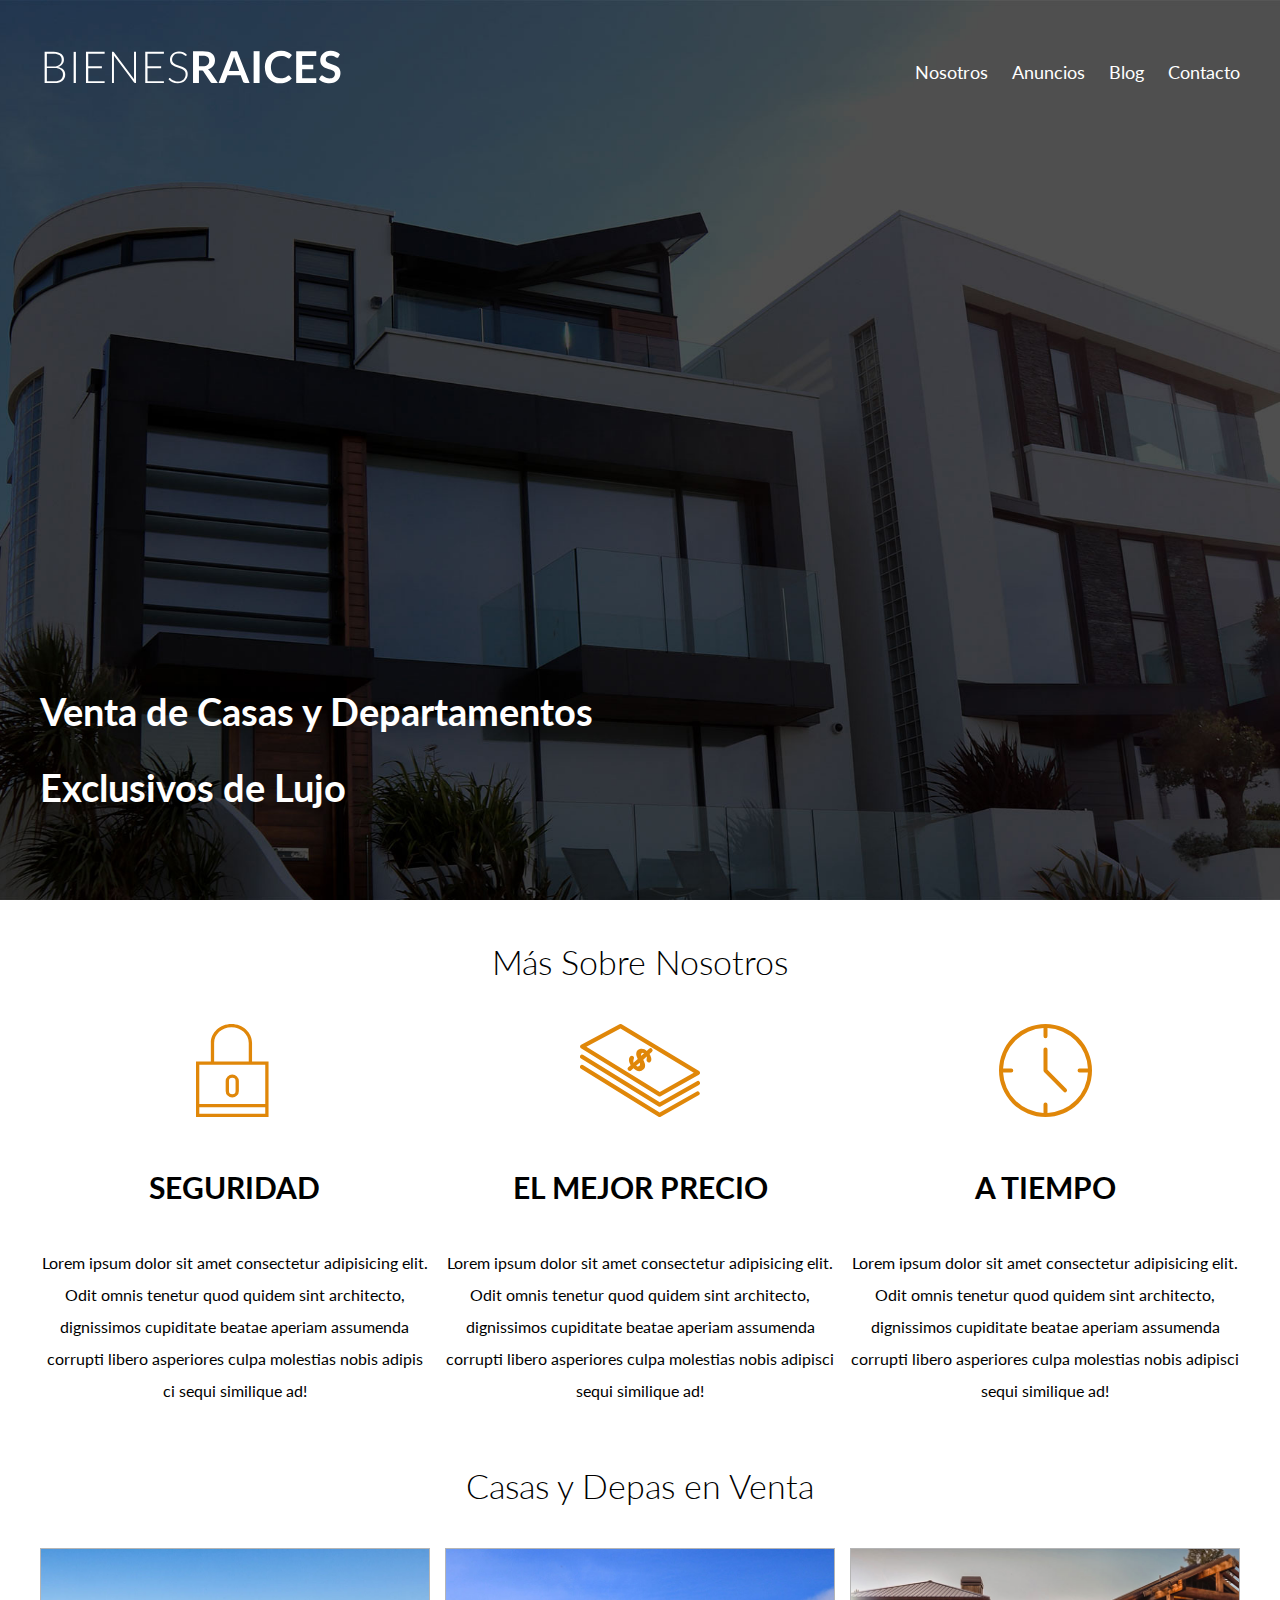
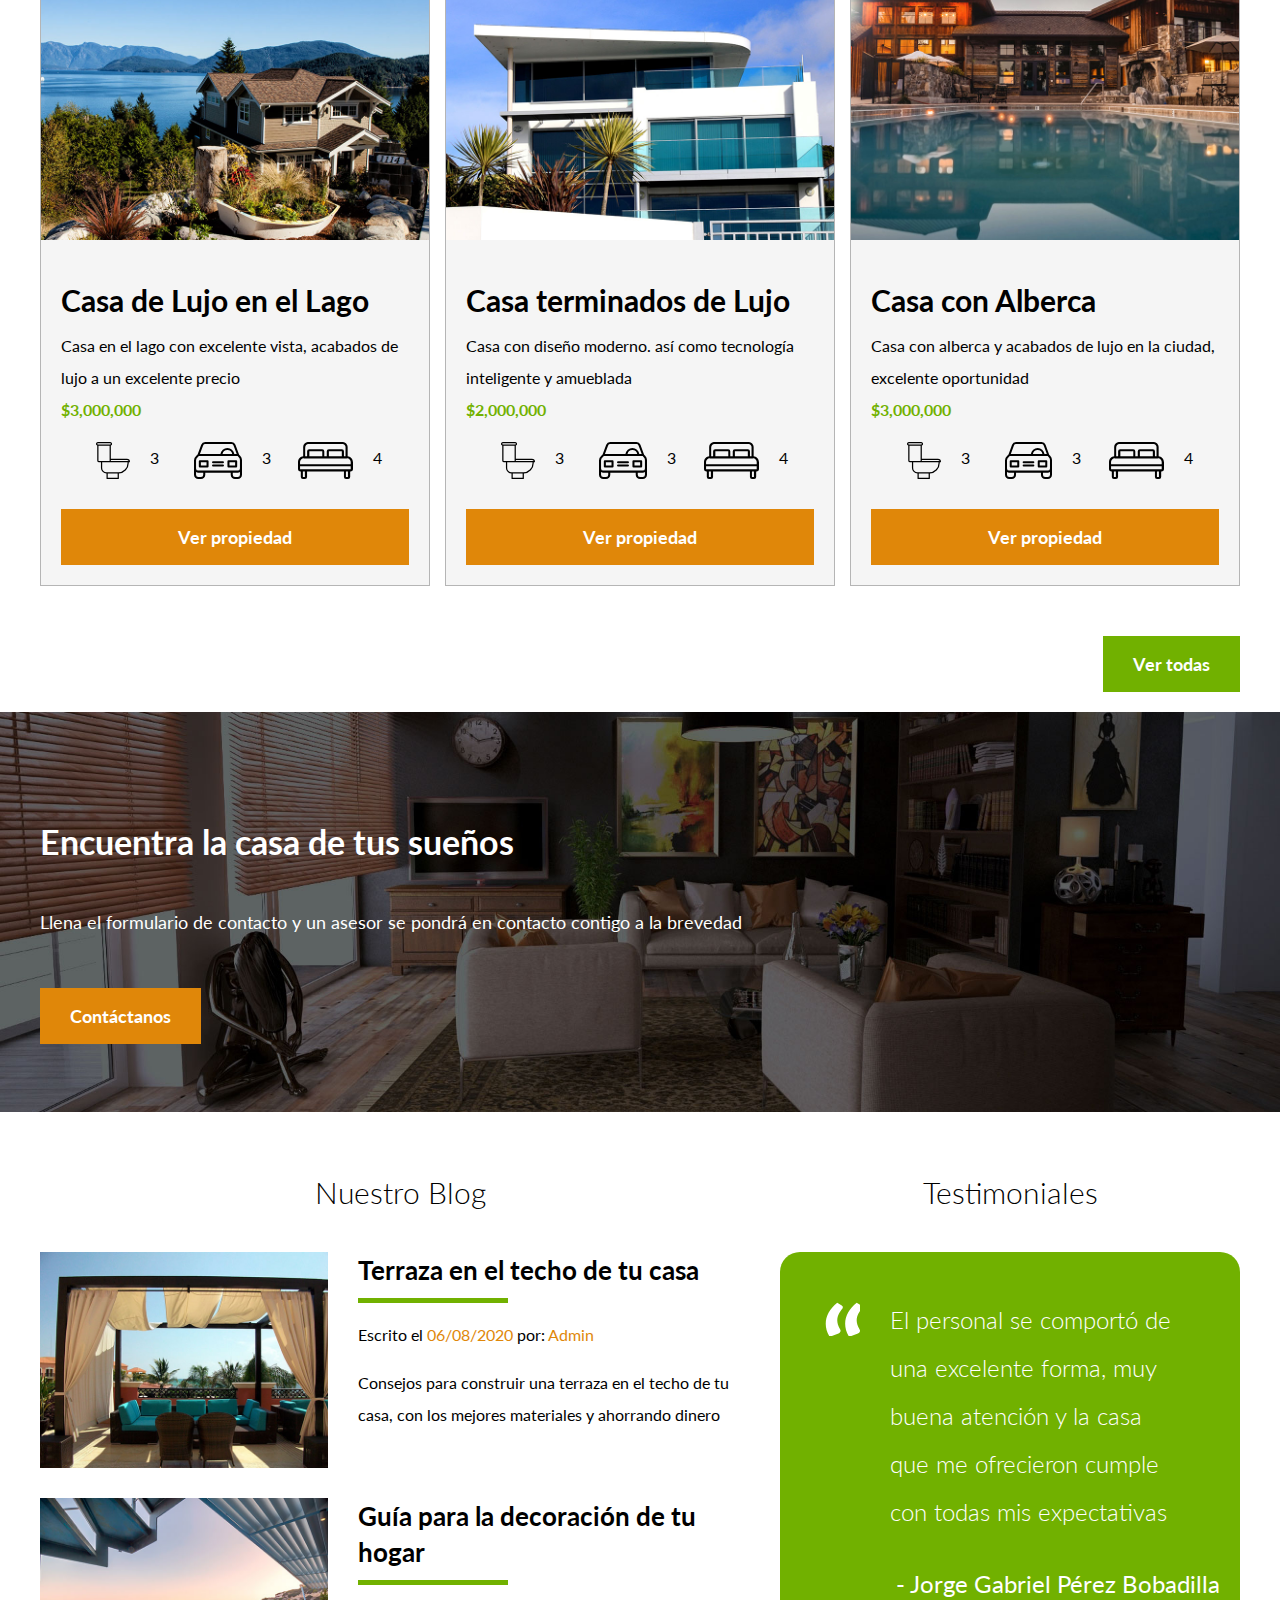
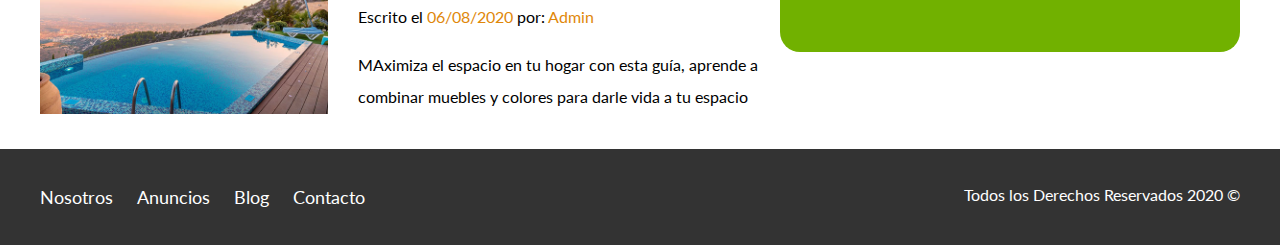
<file: index.html>
<!DOCTYPE html>
<html lang="en">
<head>
    <meta charset="UTF-8">
    <meta name="viewport" content="width=device-width, initial-scale=1.0">
    <title>Bienes Raíces</title>
    
    <link href="https://fonts.googleapis.com/css2?family=Lato:wght@300;400;700;900&display=swap" rel="stylesheet">
    <link rel="stylesheet" href="css/normalize.css">
    <link rel="stylesheet" href="css/styles.css">
</head>
<body>
    
    <header class="site-header inicio">
        <div class="contenedor contenido-header">
            <div class="barra">
                <a href="/">
                    <img src="img/logo.svg" alt="Logotipo de Bienes Raíces">
                </a>
    
                <nav class="navegacion">
                    <a href="nosotros.html">Nosotros</a>
                    <a href="anuncios.html">Anuncios</a>
                    <a href="blog.html">Blog</a>
                    <a href="contacto.html">Contacto</a>
                </nav>            
            </div>    
            <h1>Venta de Casas y Departamentos Exclusivos de Lujo</h1>  
        </div> <!-- contenedor -->
    </header>

    <section class="contenedor seccion">
        <h2 class="fw-300 centrar-texto">Más Sobre Nosotros</h2>

        <div class="iconos-nosotros">
            <div class="icono">
                <img src="img/icono1.svg" alt="Icono de seguridad">
                <h3>Seguridad</h3>
                <p>Lorem ipsum dolor sit amet consectetur adipisicing elit. Odit omnis 
                    tenetur quod quidem sint architecto, dignissimos cupiditate beatae 
                    aperiam assumenda corrupti libero asperiores culpa molestias nobis 
                    adipis ci sequi similique ad!</p>
            </div>
            
            <div class="icono">
                <img src="img/icono2.svg" alt="Icono de mejor precio">    
                <h3>El Mejor Precio</h3>
                <p>Lorem ipsum dolor sit amet consectetur adipisicing elit. Odit omnis 
                    tenetur quod quidem sint architecto, dignissimos cupiditate beatae 
                    aperiam assumenda corrupti libero asperiores culpa molestias nobis 
                    adipisci sequi similique ad!</p>
            </div>
            
            <div class="icono">
                <img src="img/icono3.svg" alt="Icono de a tiempo">
                <h3>A Tiempo</h3>
                <p>Lorem ipsum dolor sit amet consectetur adipisicing elit. Odit omnis 
                    tenetur quod quidem sint architecto, dignissimos cupiditate beatae 
                    aperiam assumenda corrupti libero asperiores culpa molestias nobis 
                    adipisci sequi similique ad!</p>
            </div>
        </div>
    </section>

    <main class="seccion contenedor">
        <h2 class="fw-300 centrar-texto">Casas y Depas en Venta</h2>

        <div class="contenedor-anuncios">
            <div class="anuncio">
                <img src="img/anuncio1.jpg" alt="Anuncio Casa en el Lago">
                <div class="contenido-anuncio">
                    <h3>Casa de Lujo en el Lago</h3>
                    <p>Casa en el lago con excelente vista, acabados de lujo a un excelente 
                        precio</p>
                    <p class="precio">$3,000,000</p>
                    <ul class="iconos-caracteristicas">
                        <li>
                            <img src="img/icono_wc.svg" alt="icono wc">
                            <p>3</p>
                        </li>
                        <li>
                            <img src="img/icono_estacionamiento.svg" alt="icono autos">
                            <p>3</p>
                        </li>
                        <li>
                            <img src="img/icono_dormitorio.svg" alt="icono habitaciones">
                            <p>4</p>
                        </li>
                    </ul>
                    <a href="#" class="boton boton-amarillo d-block">Ver propiedad</a>
                </div>
            </div>
    
            <div class="anuncio">
                <img src="img/anuncio2.jpg" alt="Anuncio Casa de Lujo">
                <div class="contenido-anuncio">
                    <h3>Casa terminados de Lujo</h3>
                    <p>Casa con diseño moderno. así como tecnología inteligente y amueblada</p>
                    <p class="precio">$2,000,000</p>
                    <ul class="iconos-caracteristicas">
                        <li>
                            <img src="img/icono_wc.svg" alt="icono wc">
                            <p>3</p>
                        </li>
                        <li>
                            <img src="img/icono_estacionamiento.svg" alt="icono autos">
                            <p>3</p>
                        </li>
                        <li>
                            <img src="img/icono_dormitorio.svg" alt="icono habitaciones">
                            <p>4</p>
                        </li>
                    </ul>
                    <a href="#" class="boton boton-amarillo d-block">Ver propiedad</a>
                </div>
            </div>
    
            <div class="anuncio">  
                <img src="img/anuncio3.jpg" alt="Anuncio Casa con Alberca">
                <div class="contenido-anuncio">
                    <h3>Casa con Alberca</h3>
                    <p>Casa con alberca y acabados de lujo en la ciudad, excelente oportunidad
                    </p>
                    <p class="precio">$3,000,000</p>
                    <ul class="iconos-caracteristicas">
                        <li>
                            <img src="img/icono_wc.svg" alt="icono wc">
                            <p>3</p>
                        </li>
                        <li>
                            <img src="img/icono_estacionamiento.svg" alt="icono autos">
                            <p>3</p>
                        </li>
                        <li>
                            <img src="img/icono_dormitorio.svg" alt="icono habitaciones">
                            <p>4</p>
                        </li>
                    </ul>
                    <a href="#" class="boton boton-amarillo d-block">Ver propiedad</a>
                </div>
            </div>
        </div>
            
        <div class="ver-todas">
            <a href="anuncios.html" class="boton boton-verde">Ver todas</a>
        </div>
    </main>


   <section class="imagen-contacto">
        <div class="contenedor contenido-contacto">
            <h2>Encuentra la casa de tus sueños</h2>
            <p>Llena el formulario de contacto y un asesor se pondrá en contacto contigo 
                a la brevedad</p>
            <a href="contacto.html" class="boton boton-amarillo">Contáctanos</a>
        </div>
   </section>

    <div class="seccion-inferior contenedor seccion">
        <section class="blog">
            <h3 class="centrar-texto fw-300">Nuestro Blog</h3>
    
            <article class="entrada-blog">
                <div class="imagen">
                    <img src="img/blog1.jpg" alt="Entrada de Blog">
                </div>
                <div class="texto-entrada">
                    <a href="#">
                        <h4>Terraza en el techo de tu casa</h4>
                    </a>
                    <p>Escrito el <span>06/08/2020</span> por: <span>Admin</span></p>
                    <p>Consejos para construir una terraza en el techo de tu casa, 
                        con los mejores materiales y ahorrando dinero</p>
                </div>
            </article>
        
            <article class="entrada-blog">
                <div class="imagen">
                    <img src="img/blog2.jpg" alt="Entrada de Blog">
                </div>
                <div class="texto-entrada">
                    <a href="#">
                        <h4>Guía para la decoración de tu hogar</h4>
                    </a>
                    <p>Escrito el <span>06/08/2020</span> por: <span>Admin</span></p>
                    <p>MAximiza el espacio en tu hogar con esta guía, aprende a combinar 
                        muebles y colores para darle vida a tu espacio</p> 
                </div>
            </article>   
        </section>
    

        <section class="testimoniales">
            <h3 class="centrar-texto fw-300">Testimoniales</h3>
            <div class="testimonial">
                <blockquote>El personal se comportó de una excelente forma, muy buena atención  y 
                    la casa que me ofrecieron cumple con todas mis expectativas
                </blockquote>
                <p>- Jorge Gabriel Pérez Bobadilla</p>
            </div>
        </section>
    </div>

    <footer class="site-footer seccion">
        <div class="contenedor contenedor-footer">
            <nav class="navegacion">
                <a href="nosotros.html">Nosotros</a>
                <a href="anuncios.html">Anuncios</a>
                <a href="blog.html">Blog</a>
                <a href="contacto.html">Contacto</a>
            </nav>
            <p class="copyright">Todos los Derechos Reservados 2020 &copy;</p>
        </div>
    </footer>
</body>
</html>
</file>
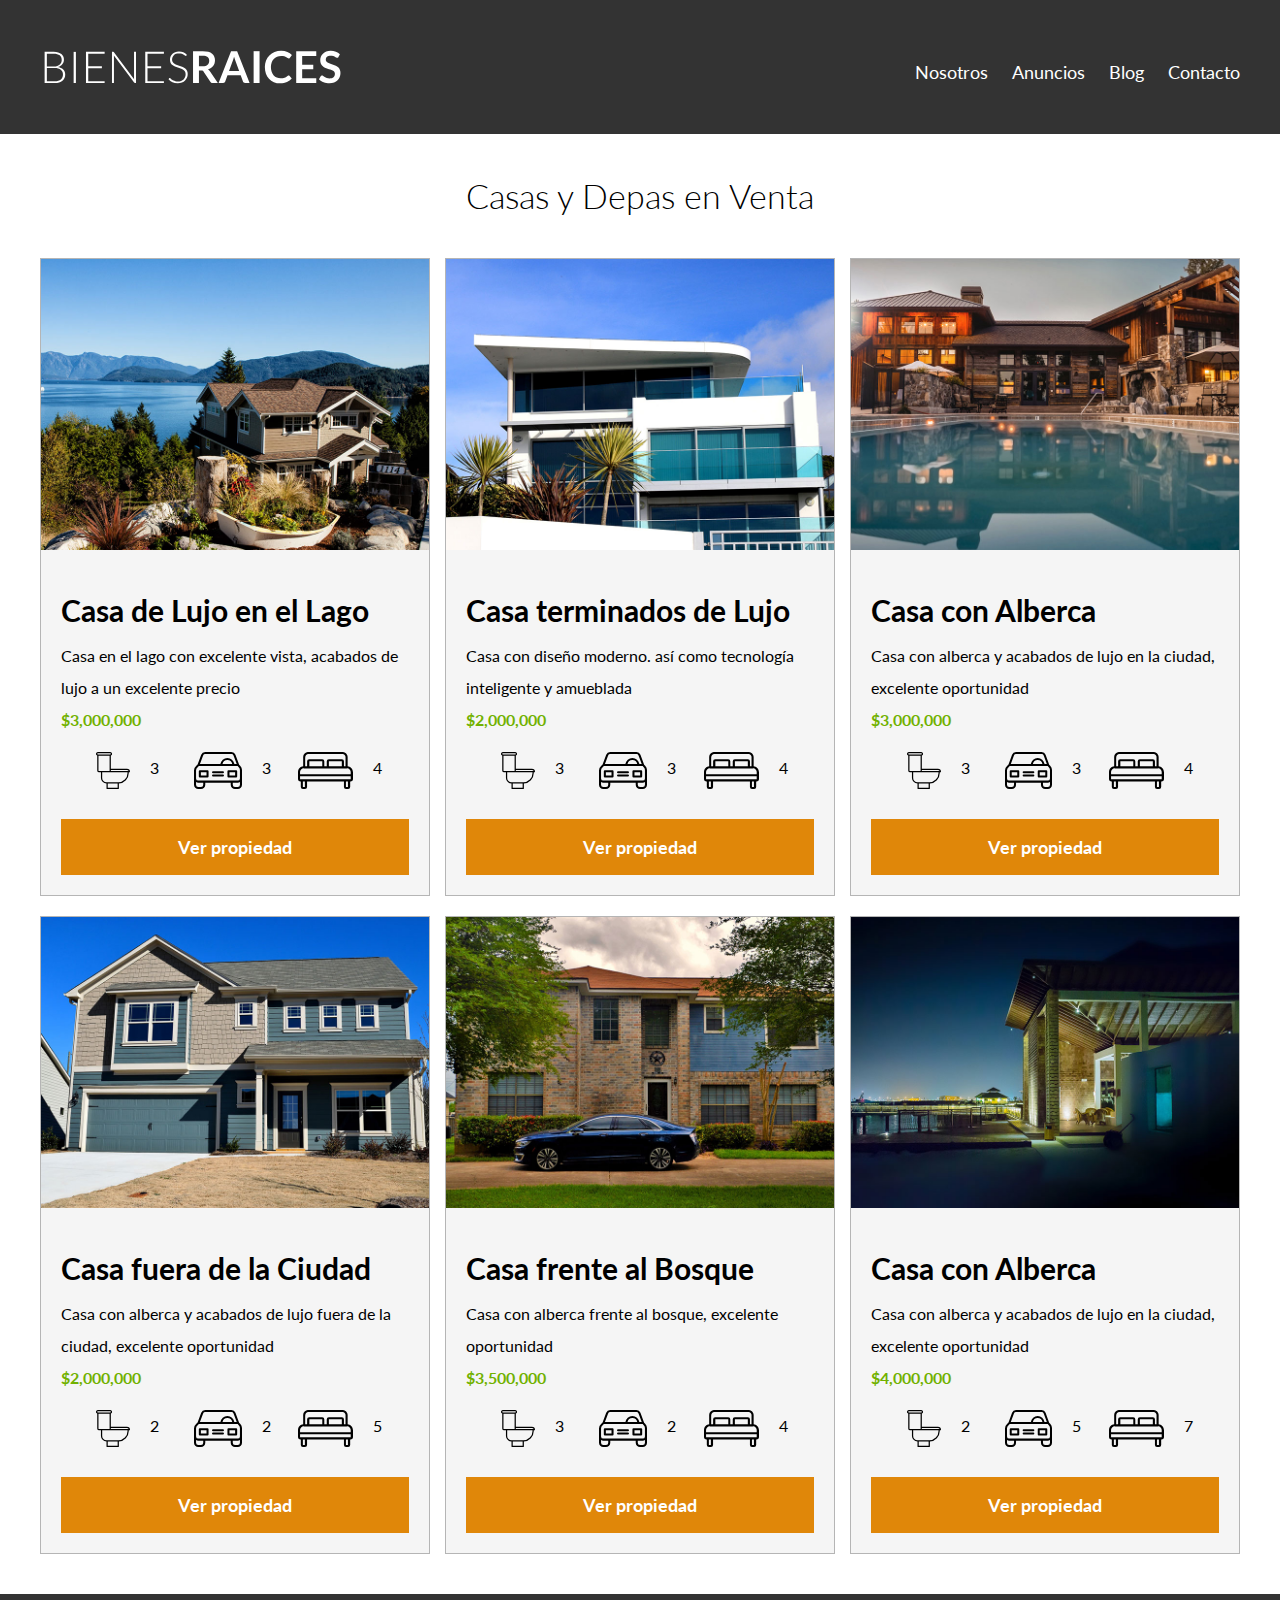
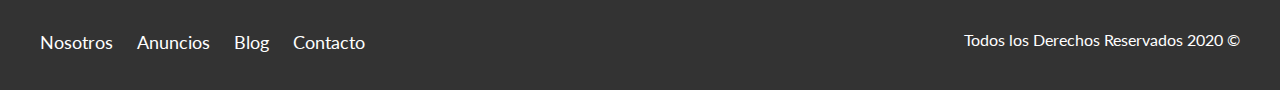
<file: anuncios.html>
<!DOCTYPE html>
<html lang="en">
<head>
    <meta charset="UTF-8">
    <meta name="viewport" content="width=device-width, initial-scale=1.0">
    <title>Bienes Raíces</title>
    
    <link href="https://fonts.googleapis.com/css2?family=Lato:wght@300;400;700;900&display=swap" rel="stylesheet">
    <link rel="stylesheet" href="css/normalize.css">
    <link rel="stylesheet" href="css/styles.css">
</head>
<body>
    
    <header class="site-header">
        <div class="contenedor contenido-header">
            <div class="barra">
                <a href="/">
                    <img src="img/logo.svg" alt="Logotipo de Bienes Raíces">
                </a>
    
                <nav class="navegacion">
                    <a href="nosotros.html">Nosotros</a>
                    <a href="anuncios.html">Anuncios</a>
                    <a href="blog.html">Blog</a>
                    <a href="contacto.html">Contacto</a>
                </nav>            
            </div>    
        </div> <!-- contenedor -->
    </header>

    <main class="seccion contenedor">
        <h2 class="fw-300 centrar-texto">Casas y Depas en Venta</h2>

        <div class="contenedor-anuncios">
            <div class="anuncio">
                <img src="img/anuncio1.jpg" alt="Anuncio Casa en el Lago">
                <div class="contenido-anuncio">
                    <h3>Casa de Lujo en el Lago</h3>
                    <p>Casa en el lago con excelente vista, acabados de lujo a un excelente 
                        precio</p>
                    <p class="precio">$3,000,000</p>
                    <ul class="iconos-caracteristicas">
                        <li>
                            <img src="img/icono_wc.svg" alt="icono wc">
                            <p>3</p>
                        </li>
                        <li>
                            <img src="img/icono_estacionamiento.svg" alt="icono autos">
                            <p>3</p>
                        </li>
                        <li>
                            <img src="img/icono_dormitorio.svg" alt="icono habitaciones">
                            <p>4</p>
                        </li>
                    </ul>
                    <a href="#" class="boton boton-amarillo d-block">Ver propiedad</a>
                </div>
            </div>
    
            <div class="anuncio">
                <img src="img/anuncio2.jpg" alt="Anuncio Casa de Lujo">
                <div class="contenido-anuncio">
                    <h3>Casa terminados de Lujo</h3>
                    <p>Casa con diseño moderno. así como tecnología inteligente y amueblada</p>
                    <p class="precio">$2,000,000</p>
                    <ul class="iconos-caracteristicas">
                        <li>
                            <img src="img/icono_wc.svg" alt="icono wc">
                            <p>3</p>
                        </li>
                        <li>
                            <img src="img/icono_estacionamiento.svg" alt="icono autos">
                            <p>3</p>
                        </li>
                        <li>
                            <img src="img/icono_dormitorio.svg" alt="icono habitaciones">
                            <p>4</p>
                        </li>
                    </ul>
                    <a href="#" class="boton boton-amarillo d-block">Ver propiedad</a>
                </div>
            </div>
    
            <div class="anuncio">  
                <img src="img/anuncio3.jpg" alt="Anuncio Casa con Alberca">
                <div class="contenido-anuncio">
                    <h3>Casa con Alberca</h3>
                    <p>Casa con alberca y acabados de lujo en la ciudad, excelente oportunidad
                    </p>
                    <p class="precio">$3,000,000</p>
                    <ul class="iconos-caracteristicas">
                        <li>
                            <img src="img/icono_wc.svg" alt="icono wc">
                            <p>3</p>
                        </li>
                        <li>
                            <img src="img/icono_estacionamiento.svg" alt="icono autos">
                            <p>3</p>
                        </li>
                        <li>
                            <img src="img/icono_dormitorio.svg" alt="icono habitaciones">
                            <p>4</p>
                        </li>
                    </ul>
                    <a href="#" class="boton boton-amarillo d-block">Ver propiedad</a>
                </div><!--contenido anuncio-->
            </div><!--Anuncio-->

            <div class="anuncio">  
                <img src="img/anuncio4.jpg" alt="Anuncio Casa fuera de la Ciudad">
                <div class="contenido-anuncio">
                    <h3>Casa fuera de la Ciudad</h3>
                    <p>Casa con alberca y acabados de lujo fuera de la ciudad, excelente oportunidad
                    </p>
                    <p class="precio">$2,000,000</p>
                    <ul class="iconos-caracteristicas">
                        <li>
                            <img src="img/icono_wc.svg" alt="icono wc">
                            <p>2</p>
                        </li>
                        <li>
                            <img src="img/icono_estacionamiento.svg" alt="icono autos">
                            <p>2</p>
                        </li>
                        <li>
                            <img src="img/icono_dormitorio.svg" alt="icono habitaciones">
                            <p>5</p>
                        </li>
                    </ul>
                    <a href="#" class="boton boton-amarillo d-block">Ver propiedad</a>
                </div><!--contenido anuncio-->
            </div><!--Anuncio-->

            <div class="anuncio">  
                <img src="img/anuncio5.jpg" alt="Anuncio Casa frente al bosque">
                <div class="contenido-anuncio">
                    <h3>Casa frente al Bosque</h3>
                    <p>Casa con alberca frente al bosque, excelente oportunidad
                    </p>
                    <p class="precio">$3,500,000</p>
                    <ul class="iconos-caracteristicas">
                        <li>
                            <img src="img/icono_wc.svg" alt="icono wc">
                            <p>3</p>
                        </li>
                        <li>
                            <img src="img/icono_estacionamiento.svg" alt="icono autos">
                            <p>2</p>
                        </li>
                        <li>
                            <img src="img/icono_dormitorio.svg" alt="icono habitaciones">
                            <p>4</p>
                        </li>
                    </ul>
                    <a href="#" class="boton boton-amarillo d-block">Ver propiedad</a>
                </div><!--contenido anuncio-->
            </div><!--Anuncio-->

            <div class="anuncio">  
                <img src="img/anuncio6.jpg" alt="Anuncio Casa con Alberca">
                <div class="contenido-anuncio">
                    <h3>Casa con Alberca</h3>
                    <p>Casa con alberca y acabados de lujo en la ciudad, excelente oportunidad
                    </p>
                    <p class="precio">$4,000,000</p>
                    <ul class="iconos-caracteristicas">
                        <li>
                            <img src="img/icono_wc.svg" alt="icono wc">
                            <p>2</p>
                        </li>
                        <li>
                            <img src="img/icono_estacionamiento.svg" alt="icono autos">
                            <p>5</p>
                        </li>
                        <li>
                            <img src="img/icono_dormitorio.svg" alt="icono habitaciones">
                            <p>7</p>
                        </li>
                    </ul>
                    <a href="#" class="boton boton-amarillo d-block">Ver propiedad</a>
                </div><!--contenido anuncio-->
            </div><!--Anuncio-->
        </div>
            
    </main>

    <footer class="site-footer seccion">
        <div class="contenedor contenedor-footer">
            <nav class="navegacion">
                <a href="nosotros.html">Nosotros</a>
                <a href="anuncios.html">Anuncios</a>
                <a href="blog.html">Blog</a>
                <a href="contacto.html">Contacto</a>
            </nav>
            <p class="copyright">Todos los Derechos Reservados 2020 &copy;</p>
        </div>
    </footer>
</body>
</html>
</file>
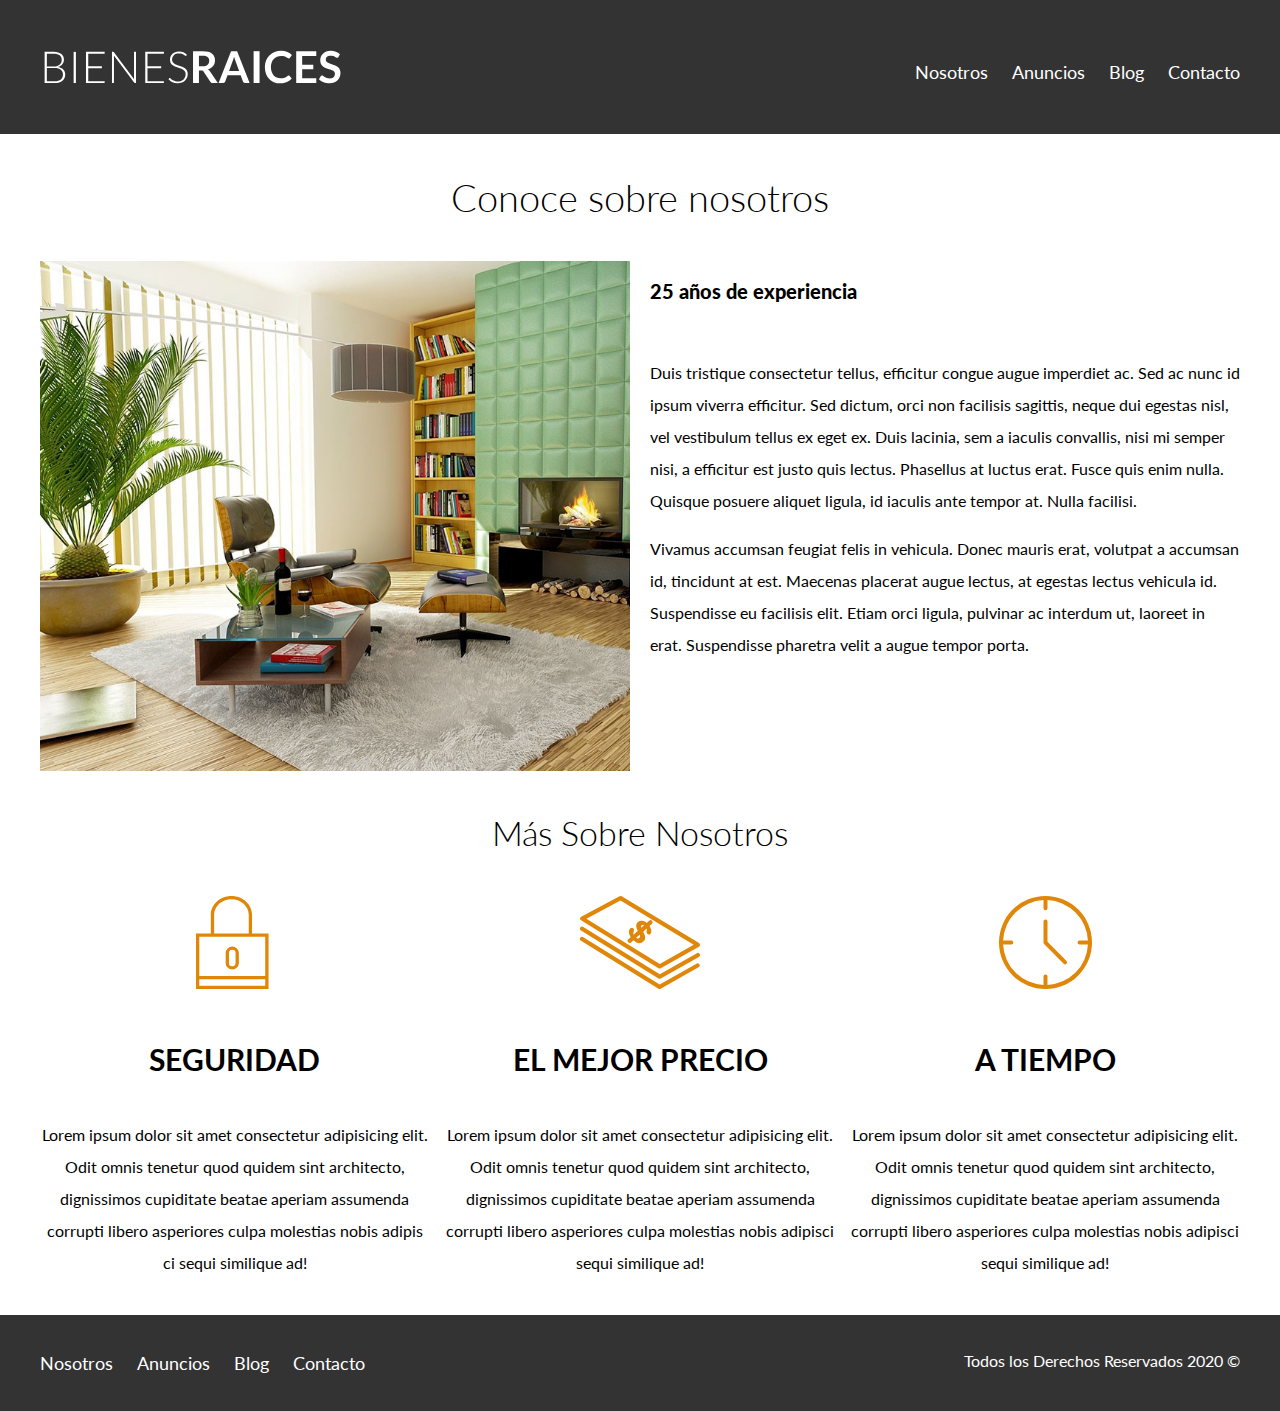
<file: nosotros.html>
<!DOCTYPE html>
<html lang="en">
<head>
    <meta charset="UTF-8">
    <meta name="viewport" content="width=device-width, initial-scale=1.0">
    <title>Bienes Raíces</title>
    
    <link href="https://fonts.googleapis.com/css2?family=Lato:wght@300;400;700;900&display=swap" rel="stylesheet">
    <link rel="stylesheet" href="css/normalize.css">
    <link rel="stylesheet" href="css/styles.css">
</head>
<body>
    
    <header class="site-header">
        <div class="contenedor contenido-header">
            <div class="barra">
                <a href="/">
                    <img src="img/logo.svg" alt="Logotipo de Bienes Raíces">
                </a>
    
                <nav class="navegacion">
                    <a href="nosotros.html">Nosotros</a>
                    <a href="anuncios.html">Anuncios</a>
                    <a href="blog.html">Blog</a>
                    <a href="contacto.html">Contacto</a>
                </nav>            
            </div>    
        </div> <!-- contenedor -->
    </header>

    <main class="contenedor">
        <h1 class="fw-300 centrar-texto">Conoce sobre nosotros</h1>
        <div class="contenido-nosotros">
            <img src="img/nosotros.jpg" alt="Imagen sobre nosotros">
            <div class="texto-nosotros">
                <blockquote>25 años de experiencia</blockquote>
                <p>
                    Duis tristique consectetur tellus, efficitur congue augue imperdiet ac. Sed ac nunc id ipsum viverra efficitur. Sed dictum, orci non facilisis sagittis, neque dui egestas nisl, vel vestibulum tellus ex eget ex. Duis lacinia, sem a iaculis convallis, nisi mi semper nisi, a efficitur est justo quis lectus. Phasellus at luctus erat. Fusce quis enim nulla. Quisque posuere aliquet ligula, id iaculis ante tempor at. Nulla facilisi. 
                </p>

                <p>    
                    Vivamus accumsan feugiat felis in vehicula. Donec mauris erat, volutpat a accumsan id, tincidunt at est. Maecenas placerat augue lectus, at egestas lectus vehicula id. Suspendisse eu facilisis elit. Etiam orci ligula, pulvinar ac interdum ut, laoreet in erat. Suspendisse pharetra velit a augue tempor porta.
                </p>
            </div>
        </div>
    </main>

    <section class="contenedor seccion">
        <h2 class="fw-300 centrar-texto">Más Sobre Nosotros</h2>

        <div class="iconos-nosotros">
            <div class="icono">
                <img src="img/icono1.svg" alt="Icono de seguridad">
                <h3>Seguridad</h3>
                <p>Lorem ipsum dolor sit amet consectetur adipisicing elit. Odit omnis 
                    tenetur quod quidem sint architecto, dignissimos cupiditate beatae 
                    aperiam assumenda corrupti libero asperiores culpa molestias nobis 
                    adipis ci sequi similique ad!</p>
            </div>
            
            <div class="icono">
                <img src="img/icono2.svg" alt="Icono de mejor precio">    
                <h3>El Mejor Precio</h3>
                <p>Lorem ipsum dolor sit amet consectetur adipisicing elit. Odit omnis 
                    tenetur quod quidem sint architecto, dignissimos cupiditate beatae 
                    aperiam assumenda corrupti libero asperiores culpa molestias nobis 
                    adipisci sequi similique ad!</p>
            </div>
            
            <div class="icono">
                <img src="img/icono3.svg" alt="Icono de a tiempo">
                <h3>A Tiempo</h3>
                <p>Lorem ipsum dolor sit amet consectetur adipisicing elit. Odit omnis 
                    tenetur quod quidem sint architecto, dignissimos cupiditate beatae 
                    aperiam assumenda corrupti libero asperiores culpa molestias nobis 
                    adipisci sequi similique ad!</p>
            </div>
        </div>
    </section>

    <footer class="site-footer seccion">
        <div class="contenedor contenedor-footer">
            <nav class="navegacion">
                <a href="nosotros.html">Nosotros</a>
                <a href="anuncios.html">Anuncios</a>
                <a href="blog.html">Blog</a>
                <a href="contacto.html">Contacto</a>
            </nav>
            <p class="copyright">Todos los Derechos Reservados 2020 &copy;</p>
        </div>
    </footer>
</body>
</html>
</file>
<file: css/styles.css>
/* html */
html {
    font-size: 62.5%;                  /* Reset para REMS - 62.5% = 10px de 16px */
    box-sizing: border-box;            /* Corrección para que padding no afecte a width */
}
*, *:before, *:after {                 /* Parte de la corrección de Box Sizing */
    box-sizing: inherit;
}
/* Body */
body {
    font-family: 'Lato', sans-serif;
    font-size: 1.6rem;
    line-height: 2;
}
/* Globales */
img {
    max-width: 100%;
}
.contenedor {
    max-width: 120rem;                  /** = 1200 px **/
    margin: 0 auto;
}
h1 {
    font-size: 3.8rem;
}
h2 {
    font-size: 3.4rem;
}
h3 {
    font-size: 3rem;
}
h4{
    font-size: 2.6rem;
}
/* Utilidades */
.seccion {
    margin-top: 2rem;
    margin-bottom: 2rem;
}
.fw-300 {
    font-weight: 300;
}
.centrar-texto {
    text-align: center;
}
.d-block {
    display: block!important;
}
/* Botones */
.boton {
    color: white;
    font-weight: 700;
    text-decoration: none;
    font-size: 1.8rem;
    padding: 1rem 3rem;
    margin-top: 3rem;
    display: inline-block;
    text-align: center;
}
.boton-amarillo {
    background-color: #e08709;
    
}
.boton-verde {
    background-color: #71b100;
}
/* Header */
.site-header {
    background-color: #333333;
    padding: 1rem 0 3rem 0;
}
.site-header.inicio{
    background-image: url(../img/header.jpg);
    background-position: center center;
    background-size: cover;
    height: 100vh;
    min-height: 60rem;                  /** = 600px **/
}
.contenido-header{
    height: 100%;
    display: flex;
    flex-direction: column;
    justify-content: space-between;
}
.contenido-header h1 {
    color: white;
    padding-bottom: 2rem;
    max-width: 60rem;
    line-height: 2;
}
.barra {
    /* background-color: firebrick; */
    display: flex;                      /*Activar Flexbox en este elemento*/
    justify-content: space-between;
    align-items: center;
    padding-top: 3rem;                  /** = 30px **/
}

/* Navegacion */
.navegacion a{
    color: white;
    text-decoration: none;
    font-size: 1.8rem;                  /** = 18 px **/
    margin-right: 2rem;                 /** = 20px **/
}
.navegacion a:hover{
    color: darkgray;
}
.navegacion a:last-of-type {
    margin: 0;
}

/* Iconos Nosotros */
.iconos-nosotros {
    display: flex;
    justify-content: space-between;
}
.icono {
    flex-basis: calc(33.3% - 1rem);
    text-align: center;
}
.icono h3 {
    text-transform: uppercase;
}

/* Anuncios */
.contenedor-anuncios {
    display: flex;
    justify-content: space-between; 
    flex-wrap: wrap;
}
.anuncio {
    flex: 0 0 calc(33.3% - 1rem);
    border: 1px solid #b5b5b5;
    background-color: #f5f5f5;
    margin-bottom: 2rem;
}
.contenido-anuncio {
    padding: 2rem;
}
.contenido-anuncio h3,
.contenido-anuncio p {
    margin: 0px;
}
.precio {
    color: #71b100;
    font-weight: 700;
}
.iconos-caracteristicas {
    list-style: none;
    padding: 0;
    display: flex;
    justify-content: space-evenly;
}
.iconos-caracteristicas li {
    display: flex;
}
.iconos-caracteristicas li img {
    margin-right: 2rem;
}
.ver-todas {
    display: flex;
    justify-content: flex-end;
}
/* Contacto Home */
.imagen-contacto {
    background-image: url(../img/encuentra.jpg);
    background-position: center center;
    background-size: cover;
    height: 40rem;
    display: flex;
    align-items: center;
}
.contenido-contacto {
    flex: 1;
    color: white;
}
.contenido-contacto p {
    font-size: 1.8rem;
}
/* Sección Inferior */
.seccion-inferior {
    display: flex;
    justify-content: space-between;
}
.seccion-inferior .blog {
    flex-basis: 60%;
}
.seccion-inferior .testimoniales {
    flex-basis: calc(40% - 2rem);
}
.entrada-blog {
    display: flex;
    justify-content: space-between;
    margin-bottom: 2rem;
}
.entrada-blog:last-of-type {
    margin-bottom: 0;
}
.entrada-blog .imagen {
    flex-basis: 40%;
}
.entrada-blog .texto-entrada {
    flex-basis: calc(60% - 3rem);
}
.texto-entrada a {
    color: black;
    text-decoration: none;
}
.texto-entrada h4 {
    margin: 0;
    line-height: 1.4;
}
.texto-entrada h4::after {
    content: '';
    display: block;
    width: 15rem;
    height: .5rem;
    background-color: #71b100;
    margin-top: 1rem;
}
.texto-entrada span {
    color: #e08709;
}
/* Testimoniales */
.testimonial {
    background-color: #71b100;
    font-size: 2.4rem;
    padding: 2rem;
    color: white;
    border-radius: 2rem;
}
.testimonial p {
    text-align: right;
}
.testimonial blockquote::before {
    content: '';
    background-image: url(../img/comilla.svg);
    width: 4rem;
    height: 4rem;
    position: absolute;
    left: -2rem;
}
.testimonial blockquote {
    position: relative;
    padding-left: 5rem;
    font-weight: 300;
}
/* Footer */
.site-footer {
    background-color: #333333;
    margin: 0;
}
.contenedor-footer {
    padding: 3rem 0;
    display: flex;
    justify-content: space-between;
}
.copyright {
    margin: 0;
    color: white;
}

/** PAGINAS INTERNAS **/
.contenido-nosotros {
    display: grid;
    grid-template-columns: repeat(2, 1fr);
    grid-column-gap: 2rem;
}
.texto-nosotros blockquote{
    font-weight: 900;
    font-size: 2rem;
    margin: 0;
    padding: 1rem 0 3rem 0;
}
</file>
